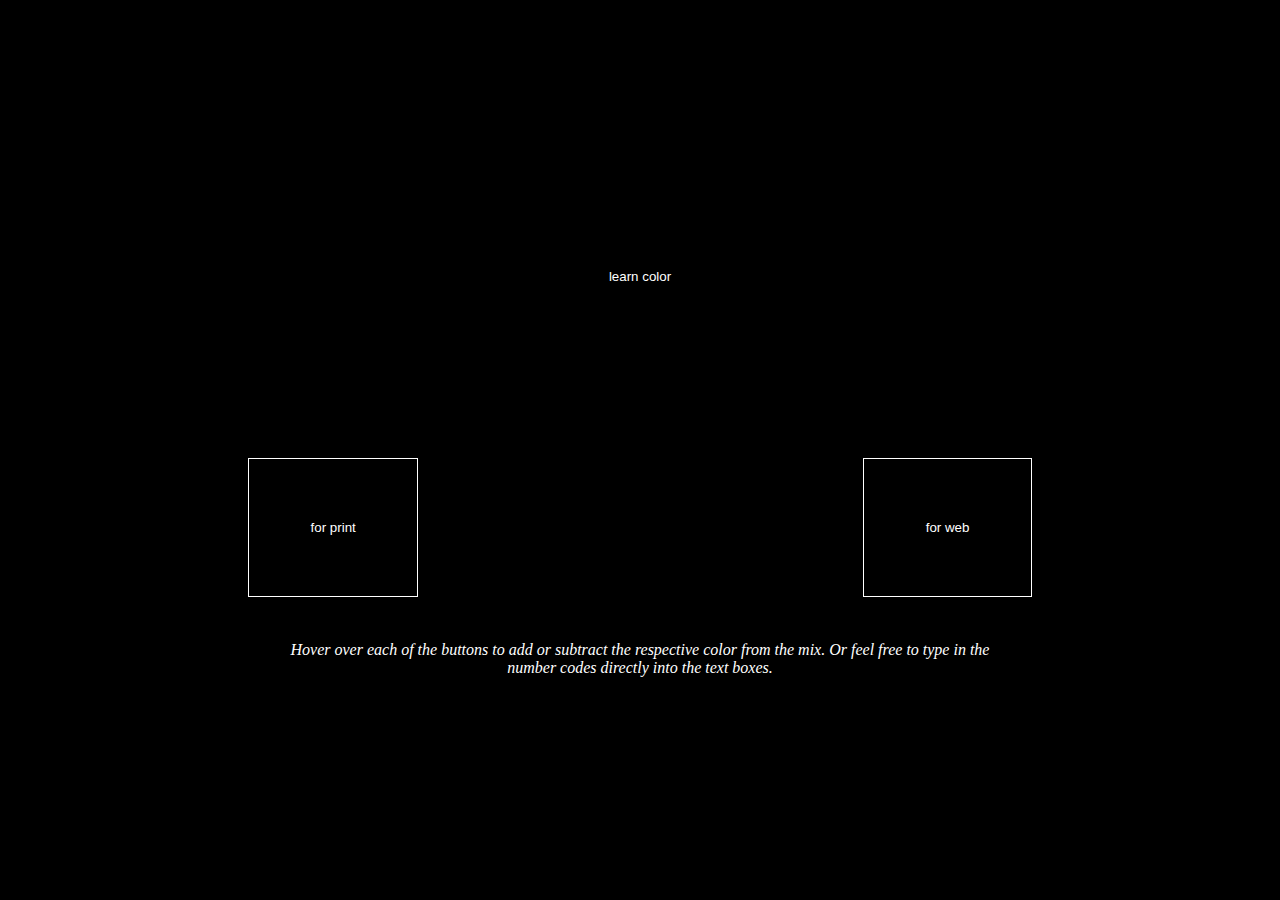
<file: index.html>
<!DOCTYPE html>
<html lang="en">
<head>
    <meta http-equiv="x-ua-compatible" content="ie=edge">
    <meta charset="utf-8"> 
    <meta name="viewport" content="width=device-width, initial-scale=1">
    <title>Changing States</title>
    <link rel="stylesheet" href="style.css">

    <script src="https://code.jquery.com/jquery-3.7.1.js" integrity="sha256-eKhayi8LEQwp4NKxN+CfCh+3qOVUtJn3QNZ0TciWLP4=" crossorigin="anonymous"></script>
</head>
<body id="landingBODY">

    <div class="container">
        <div>
            <button id="notLink">learn color</button>
        </div>

        <br>
    
        <div class="containerLinks">
            <button class="landingButt" onclick="location.href='cmyk.html'">
                for print
            </button>
    
            <button class="landingButt" onclick="location.href='rgb.html'">
                for web
            </button>
        </div> 
        
        <div class="text2">
            <p  style="font-style: italic;">
                Hover over each of the buttons to add or subtract the respective color from the mix. Or feel free to type in the number codes directly into the text boxes.
            </p>
        </div>
        
    </div>


    <!-- 
        information about cmyk and rgb from
        https://alexanders.com/blog/a-very-brief-history-of-cmyk/#:~:text=In%201906%2C%20the%20Eagle%20Printing,is%20a%20subtractive%20color%20model.
        and
        https://www.g2.com/articles/rgb-vs-cmyk    
    -->
   





    <script src="sc.js"></script>
</body>
</html>
</file>
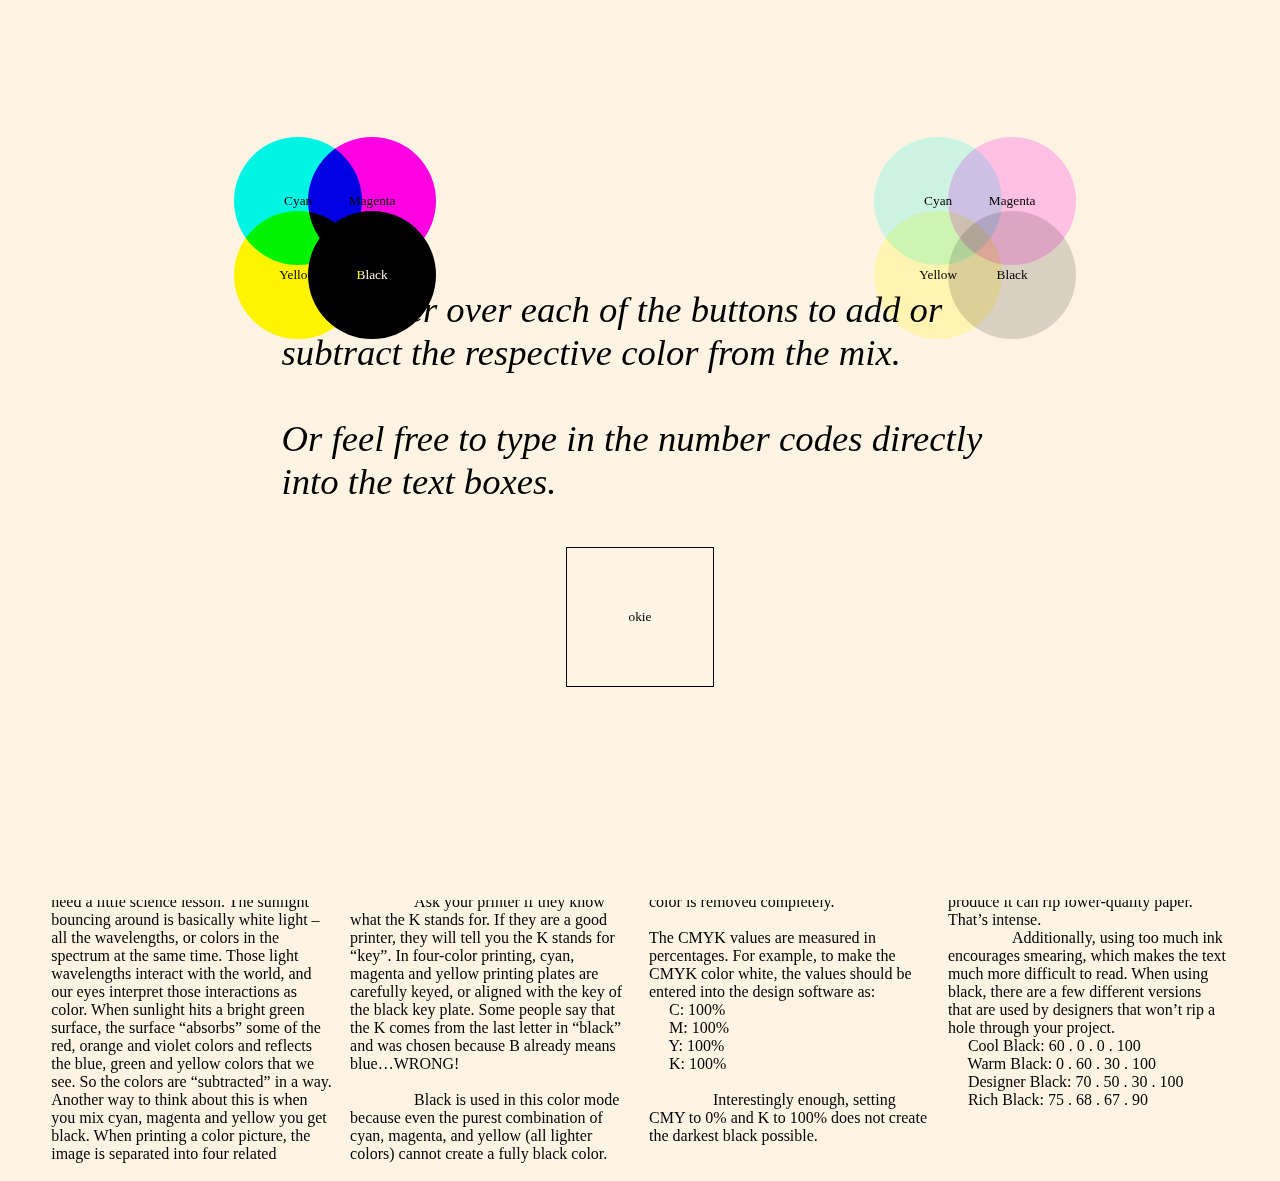
<file: cmyk.html>
<!DOCTYPE html>
<html lang="en">
<head>
    <meta http-equiv="x-ua-compatible" content="ie=edge">
    <meta charset="utf-8"> 
    <meta name="viewport" content="width=device-width, initial-scale=1">
    <title>Changing States</title>
    <link rel="stylesheet" href="style.css">

    <script src="https://code.jquery.com/jquery-3.7.1.js" integrity="sha256-eKhayi8LEQwp4NKxN+CfCh+3qOVUtJn3QNZ0TciWLP4=" crossorigin="anonymous"></script>
</head>
<body id="cmykBODY">

    <div id="splashC">

        <div class="container">
            <div class="text2">
                <p  style="font-style: italic;">
                    Hover over each of the buttons to add or subtract the respective color from the mix.
                    <br> <br>
                    Or feel free to type in the number codes directly into the text boxes.
                </p>
            </div>

            <div class="containerLinks">
                <button class="landingButt" id="cSplashButt">
                    okie
                </button>
            </div> 

        </div>

    

    </div>

    
    <div class="containerLinks" id="cmykA">
        <a href="cmyk.html" id="cmykA">PRINT</a>

        <div class="ballBox">
            <a href="index.html">
            <div class="ball"></div>
            </a>
        </div>

        <a href="rgb.html" id="cmykA">WEB</a>
    </div>

    <div class="container">


       

        <div class="colorBlock">

            <!-- <div class="text2">
                <p  style="font-style: italic;">
                    Hover over each of the buttons to add or subtract the respective color from the mix.
                </p>
            </div> -->

            <div class="colors" id="screenp">
                <h3 class="colorAS">
                    +
                </h3>
                <div class="buttons">
                    
                    <button class="buttC" id="addCyan">Cyan</button>
                    <button class="buttC" id="addMagenta">Magenta</button>
                    <button class="buttC" id="addYellow">Yellow</button>
                    <button class="buttC" id="addBlack">Black</button>
                </div>
        
                <div class="circle" id="circle"></div>
        
                
                <div class="buttons">
                    
                    <button class="buttC" id="subtractCyan">Cyan</button>
                    <button class="buttC" id="subtractMagenta">Magenta</button>
                    <button class="buttC" id="subtractYellow">Yellow</button>
                    <button class="buttC" id="subtractBlack">Black</button>
                </div>
                <h3 class="colorAS">
                    -
                </h3>
            </div>
        
            <div class="colors">
                <h2>C</h2>
                <input type="text" id="cText" class="colorInput" placeholder="C">
                <h2>M</h2>
                <input type="text" id="mText" class="colorInput" placeholder="M">
                <h2>Y</h2>
                <input type="text" id="yText" class="colorInput" placeholder="Y">
                <h2>K</h2>
                <input type="text" id="kText" class="colorInput" placeholder="K">
            </div>
    
            <div class="text2">
                <p  style="font-style: italic;">
                    Hover over each of the buttons to add or subtract the respective color from the mix.
                </p>
                <p style="font-style:italic;">
                    Or feel free to type in the number codes directly into the text boxes.
                    <br><br><br><br>
                </p>
            </div>
        </div>

        

        <div class="text">
            <p>
                CMYK is a color mixing system that uses cyan, magenta, yellow and black (K) inks. It is primarily used in print (business cards, posters, brochures, banners). 
                In 1906, the Eagle Printing Ink Company incorporated the four-color wet process inks for the first time. They discovered that these four colors can be combined to produce an almost unlimited number of richer, darker tones. 
                CMYK is a subtractive color model. To explain this we need a little science lesson. The sunlight bouncing around is basically white light – all the wavelengths, or colors in the spectrum at the same time. Those light wavelengths interact with the world, and our eyes interpret those interactions as color. When sunlight hits a bright green surface, the surface “absorbs” some of the red, orange and violet colors and reflects the blue, green and yellow colors that we see. So the colors are “subtracted” in a way. Another way to think about this is when you mix cyan, magenta and yellow you get black. 
                When printing a color picture, the image is separated into four related versions: cyan, magenta, yellow and black. Each image is made into a plate onto which the right concentration of colored ink is applied. When the four plates each print onto a page, the colors recombine and form the original image. 
                <br> </p>
                <p>
                Fun Fact: If you want what they call a “rich black” you will use all four colors – CMYK. 
            </p>
            <p> <br> </p>
            <p>
                <span style="font-style: italic;">Why does K stand for Black? </span>
            </p>
            <p>
                Ask your printer if they know what the K stands for. If they are a good printer, they will tell you the K stands for “key”. In four-color printing, cyan, magenta and yellow printing plates are carefully keyed, or aligned with the key of the black key plate. Some people say that the K comes from the last letter in “black” and was chosen because B already means blue…WRONG!
            </p>

            <p>
                <br>
            </p>

            <p>
                Black is used in this color mode because even the purest combination of cyan, magenta, and yellow (all lighter colors) cannot create a fully black color. 
                CMYK uses subtractive colors, not additive. Adding colors together in CMYK mode has the opposite effect on the result as RGB does; the more color added, the darker the results. Therefore, colors are taken away or subtracted to create a light result.
                This is because the CMYK colors absorb light, meaning that more ink results in less light. Combining cyan, magenta, and yellow will create a deep brown. It isn’t until the key (black) is added that the color is removed completely.
                <br> <br>
                The CMYK values are measured in percentages. For example, to make the CMYK color white, the values should be entered into the design software as: 
                <br>
                &emsp;  C: 100%
                <br>
                &emsp;  M: 100%
                <br>
                &emsp; Y: 100%
                <br>
                &emsp;  K: 100% 
                </p>
                <p> <br> </p>
                <p>
                Interestingly enough, setting CMY to 0% and K to 100% does not create the darkest black possible.
                </p> 
                <p>
                To create a “true” black, the following values should be entered:
                <br>
                &emsp; C: 75%
                <br>
                &emsp;  M: 68%
                <br>
                &emsp;  Y: 67%
                <br>
                &emsp; K: 90%
                </p>
                <p>
                This is called “rich black” or “Photoshop black” and is a much more pure black because it absorbs the most light. This color isn’t used often because the physical amount of ink that it takes to produce it can rip lower-quality paper. That’s intense.
                </p> 
                <p>
                Additionally, using too much ink encourages smearing, which makes the text much more difficult to read. When using black, there are a few different versions that are used by designers that won’t rip a hole through your project. 
                <br>
                &emsp; Cool Black: 60 . 0 . 0 . 100
                <br>
                &emsp; Warm Black: 0 . 60 . 30 . 100
                <br>
                &emsp; Designer Black: 70 . 50 . 30 . 100
                <br>
                &emsp; Rich Black: 75 . 68 . 67 . 90
            </p>
        </div>

       

    </div>
    




    <script src="sc.js"></script>
</body>
</html>
</file>
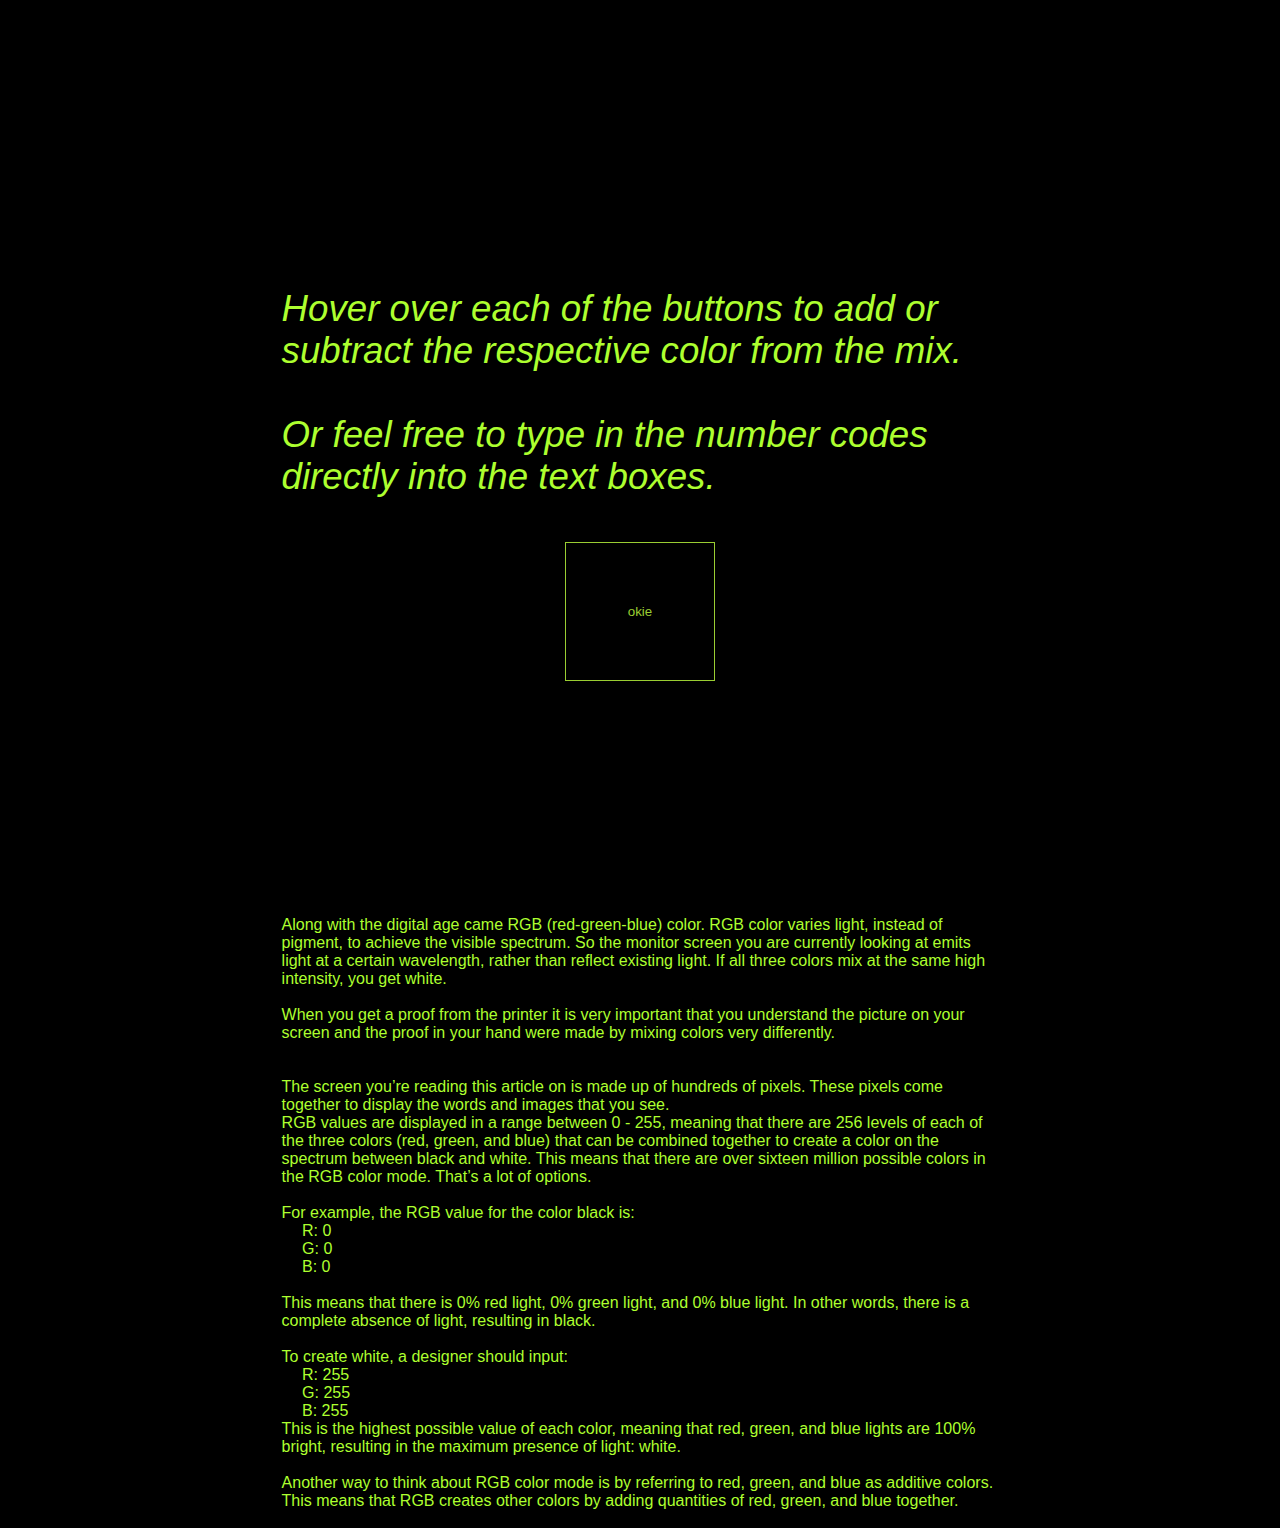
<file: rgb.html>
<!DOCTYPE html>
<html lang="en">
<head>
    <meta http-equiv="x-ua-compatible" content="ie=edge">
    <meta charset="utf-8"> 
    <meta name="viewport" content="width=device-width, initial-scale=1">
    <title>Changing States</title>
    <link rel="stylesheet" href="style.css">

    <script src="https://code.jquery.com/jquery-3.7.1.js" integrity="sha256-eKhayi8LEQwp4NKxN+CfCh+3qOVUtJn3QNZ0TciWLP4=" crossorigin="anonymous"></script>
</head>
<body id="rgbBODY">


    <div id="splash">

        <div class="container">
            <div class="text2">
                <p  style="font-style: italic;">
                    Hover over each of the buttons to add or subtract the respective color from the mix.
                    <br> <br>
                    Or feel free to type in the number codes directly into the text boxes.
                </p>
            </div>

            <div class="containerLinks">
                <button class="landingButt" id="rSplashButt">
                    okie
                </button>
            </div> 

        </div>

    

    </div>

    
    <div class="containerLinks">
        <a href="cmyk.html" id="rgbA">PRINT</a>

        <div class="ballBox">

            <a href="index.html"> 
                <div class="ball" id="box"></div>
            </a>
            <!-- <div class="ball" id="box"></div> -->
        </div>

        <a href="rgb.html" id="rgbA">WEB</a>
    </div>

    <div class="container">


        <!-- <div class="text2">
            <p  style="font-style: italic;">
                Hover over each of the buttons to add or subtract the respective color from the mix.
            </p>
        </div> -->

        <div class="colors" id="pixels">
            <h3 class="colorAS" id="rgbAS">
                +
            </h3>
            <div class="buttonsRGB">
                <button class="buttR" id="addRed">Red</button>
                <button class="buttR" id="addGreen">Green</button>
                <button class="buttR" id="addBlue">Blue</button>
            </div>
    
            <div class="circle" id="newCircle"></div>
    
            <div class="buttonsRGB">
                <button class="buttR" id="subtractRed">Red</button>
                <button class="buttR" id="subtractGreen">Green</button>
                <button class="buttR" id="subtractBlue">Blue</button>
            </div>
            <h3 class="colorAS" id="rgbAS">
                -
            </h3>
        </div>
    
        <div class="colors" id="rGB">
            <input type="text" id="rText" class="colorInputR" placeholder="R">
            <h2>R</h2>
            <input type="text" id="gText" class="colorInputR" placeholder="G">
            <h2>G</h2>
            <input type="text" id="bText" class="colorInputR" placeholder="B">
            <h2>B</h2>
        </div>

        <div class="text2">
            <p  style="font-style: italic;">
                Hover over each of the buttons to add or subtract the respective color from the mix.
            </p>
            <p  style="font-style: italic;">
                Or feel free to type in the number codes directly into the text boxes.
            <br><br><br>
            </p>
        </div>

        <div class="text2">
            <p>
                Along with the digital age came RGB (red-green-blue) color. RGB color varies light, instead of pigment, to achieve the visible spectrum. So the monitor screen you are currently looking at emits light at a certain wavelength, rather than reflect existing light. If all three colors mix at the same high intensity, you get white.
                <br><br>
                When you get a proof from the printer it is very important that you understand the picture on your screen and the proof in your hand were made by mixing colors very differently.
            <br><br><br>
                The screen you’re reading this article on is made up of hundreds of pixels. These pixels come together to display the words and images that you see.
                <br>
                RGB values are displayed in a range between 0 - 255, meaning that there are 256 levels of each of the three colors (red, green, and blue) that can be combined together to create a color on the spectrum between black and white. This means that there are over sixteen million possible colors in the RGB color mode. That’s a lot of options.
                <br> <br>
                For example, the RGB value for the color black is:
                <br>   
                &emsp; R: 0
                <br>
                &emsp; G: 0
                <br>
                &emsp; B: 0
                <br> <br>
                This means that there is 0% red light, 0% green light, and 0% blue light. In other words, there is a complete absence of light, resulting in black. 
                <br> <br>
                To create white, a designer should input:
                <br>
                &emsp; R: 255
                <br>
                &emsp; G: 255
                <br>
                &emsp; B: 255
                <br>
                This is the highest possible value of each color, meaning that red, green, and blue lights are 100% bright, resulting in the maximum presence of light: white. 
                <br> <br>
                Another way to think about RGB color mode is by referring to red, green, and blue as additive colors. This means that RGB creates other colors by adding quantities of red, green, and blue together. 
            </p>
        </div>

       

    </div>
    




    <script src="ipt.js"></script>
</body>
</html>
</file>
<file: style.css>
*{
    margin: 0px;
    padding: 0px;
    box-sizing: border-box;     
}

#cmykBODY {
    font-family: 'Times New Roman', Times, serif;
    color: rgb(0, 0, 0);
    background-color: rgb(255, 244, 227);

    font-size: 12pt;
}
#cmykBODY .text {
    padding-top: 0;
}
#cmykBODY p {
    text-indent: 5vw;
}
#cmykBODY br {
    text-indent: 5vw;
}
#landingBODY {
    height: 100vh;
    width: 100vw;

    background-color: black;
    color: white;

    display: flex;
    flex: auto;

    align-items: center;
    justify-content: center;

    padding: 5vw;
    text-align: center;

    /* border: 5px solid red; */
}
#rgbBODY {
    font-family: Arial, Helvetica, sans-serif;
    color: greenyellow;
    background-color: black;
}
#rgbBODY h2{
    color: white;

}

.colorAS {
    text-align: center;

    margin: 3vw;
    font-size: 12px;
    text-indent: 0vw;
    /* padding-left: 5vw; */
}

/* br {

    line-height: 200%;
} */
p {
    font-size: 12pt;
}
h2 {
    color: black;

    transition: .3s;
    font-size: 30px;
    padding: 1.5%;
}
a {
    transition: .5s;
    /* text-decoration: none; */

}
a:hover {
    font-size: 21pt;
}

.text {
    padding-left: 4vw;
    padding-right: 4vw;
    padding-top: 2vh;
    padding-bottom: 2vh;
    
    /* width: 80%; */
    align-self: center;

    transition: .3s;

    column-count: 4;
    column-gap: 2vh;

}
.text2{
    padding-left: 12%;
    padding-right: 12%;
    padding-top: 2vh;
    padding-bottom: 2vh;
    
    width: 80%;
    align-self: center;

    transition: .3s;
}

.colorBlock {
    display: flex;
    flex-direction: column;
    /* height: 50vh; */
}
.container {
    /* height: 100vh; */
    /* background-color: rgb(122, 25, 25); */

    font-size: 55pt;

    display: flex;
    flex-direction: column;

    /* height: 70vh; */
/* 
    align-items: center;
    text-align: center;
    align-content: center;
    justify-content: center; */

    /* border: 2px solid red;  */
        /* Add a red border for visibility */

}
.containerLinks {
    width: 100vw;
    display: flex;
    flex-direction: row;

    text-align: justify;
    justify-content: space-between;
    padding: 2vw;
}
#cmykA{
    color: #000;
}
#cmykA:visited {
    color: #000;
}
#rgbA {
    color: blue;
}
#rgbA:visited {
    color: blue;
}

.ballBox {
    width: 100%;
    padding-left: 1%;
    padding-right: 1%;
    /* border: 1px solid red; */

    display: flex;
    justify-content: center;
    transform-origin: left;
    transition: .5s;
}
/* .ballBox:hover {
    transform-origin: right;
} */
.ball {
    width: 3vh;
    height: 3vh;
    background-color: #000;
    border-radius: 50%;
    transition: .5s;
}
#box {
    border-radius: 0%;
    background-color: white;
}

.colors {
    display: flex;
    flex-direction: row;
    align-self: center;
    align-content: center;
    justify-content: center;
    align-items: center;

    margin: 2vh;
}
.colorAS {
    font-size: 10vw;
}
#rgbAS {
    color: white;
}

#cmyk {
    background-color: blue;
    /* border-radius: 50%;
    width: 25 vh;
    height: 25 vh; */
}

.colorcircle {
    background-color: blue;
    border-radius: 50%;
    width: 25vh;
    height: 25vh;
    padding: 5vw;
}

.circle {
    width: 25vw;
    height: 25vw;
    padding: 5vw;
    border-radius: 50%;
    /* background-color: black;  */
    /* Initial color */
    align-self: center;
    /* border: 1px solid black; */


    
    /* position: relative; */
    /* width: 300px;
    height: 300px; */
    /* background-color: #000;  */
        /* Background color for the dots */
}
#newCircle {
    background-color: black;
    border-radius: 0%;
    
}

.buttons {
    text-align: center;
    justify-content: center;

    display: flex;
    flex-wrap: wrap;
    width: 15vw;
    margin: 5vw;
}
.buttonsRGB {
    width: 30vw;
    text-align: center;
    justify-content: center;

    display: flex;
    flex-wrap: wrap;
    margin: 5vw;
}

button {
    border: none;
    text-align: center;
    align-items: center;
    
    /* line-height: 3rem; */
    margin: auto;
    padding: 5%;
}
.buttC {
    width: 10vw;
    height: 10vw;
    /* background-color: rgb(58, 146, 146); */
    /* margin: 2vw; */
    /* margin: -3vh;
    margin-left: 3vw;
    margin-right: 3vw; */

    margin: -3vh;

    display: flex;
    font-family: 'Times New Roman', Times, serif;
    align-content: center;

    justify-content: center;

    border-radius: 50%;

    mix-blend-mode: multiply;
    transition: .3s;


    /* flex-grow: 2; */
}
.buttC:hover {
    /* flex-grow: 2; */
}
#addCyan {
    background-color: rgb(0, 255, 255);
}
#addMagenta {
    background-color: rgb(255, 0, 255);
}
#addYellow {
    background-color: rgb(255, 255, 0);
}
#addBlack {
    background-color: rgb(0, 0, 0);
    color: white;
}
#subtractCyan {
    background-color: rgb(205, 255, 255);
}
#subtractMagenta {
    background-color: rgb(255, 201, 255);
}
#subtractYellow {
    background-color: rgb(255, 255, 199);
}
#subtractBlack {
    background-color: rgb(219, 219, 219);
}

.landingButt {
    border: 1px solid white;
    background-color: #000;
    color: white;

    transition: .3s;
}
.landingButt:hover {
    background-color: white;
    color: black;
}
#notLink {
    border: 0px;
    background-color: #000;
    color: white;
}


.buttR {
    width: 10vw;
    height: 10vw;
    margin: 3vw;

    /* border: 2px solid white; */

    display: flex;
    font-family: Arial, Helvetica, sans-serif;
    align-content: center;

    justify-content: center;
}
#addRed {
    background-color: rgb(255, 0, 0);
}
#subtractRed {
    background-color: rgb(255, 200, 200);
}
#addGreen {
    background-color: rgb(0, 255, 0);
}
#subtractGreen {
    background-color: rgb(200, 255, 200);
}
#addBlue {
    background-color: rgb(0, 0, 255);
}
#subtractBlue {
    background-color: rgb(200, 200, 255);
}


#screenp {
    margin-top: 0;
}
#pixels {
    margin: 0;
    height: 60vh;
}
#rGB {
    margin: 0;
    padding-bottom: 3vh;
    padding-top: 3vh;
}




input {
    width: 100%;
    font-size: 8vw;
}
.colorInput {
    width: 13%;
    text-align: center;
    border: 0px solid black;
    background-color: rgb(255, 251, 246);

    font-family: 'Times New Roman', Times, serif;
}
.colorInputR {
    width: 15%;
    text-align: center;
    border: 0px solid rgb(255, 255, 255);
    background-color: rgb(0, 0, 0);
    color: white;

    background-color: rgb(50, 50, 50);

    font-family: Arial, Helvetica, sans-serif;
}



/* .halftone-filter {
    position: relative;
    width: 300px;
    height: 300px;
    background-color: #000; 
} */

/* .dot {
    position: absolute;
    width: 10px;
    height: 10px;
    background-color: #fff; 
        Dot color
    border-radius: 50%; 
}  */


#splash {
    position: absolute;
    top: 0;
    left: 0;
    height: 100vh;
    width: 100vw;
    background: #000000;

    display: flex;
}
#splash p {
    padding-top: 30vh;
    font-size: 50%;
}
#splashC {
    position: absolute;
    top: 0;
    left: 0;
    height: 100vh;
    width: 100vw;
    background: rgb(255, 244, 227);

    display: flex;
}
#splashC p {
    padding-top: 30vh;
    font-size: 50%;
}
#rSplashButt {
    color: yellowgreen;
    background-color: black;
    border: 1px solid yellowgreen;
}
#rSplashButt:hover {
    color: black;
    background-color: yellowgreen;
    border: 1px solid yellowgreen;
}
#cSplashButt {
    color: black;
    background-color: rgb(255, 244, 227);
    border: 1px solid black;
    font-family: 'Times New Roman', Times, serif;
}
#cSplashButt:hover {
    color: rgb(255, 244, 227);
    background-color: black;
    border: 1px solid black;
}


@media only screen and (max-width: 600px)
    {

        h2 {
            font-size: 40px;
        }

        .text {
            width: 100%;
            padding-left: 8%;
            padding-right: 8%;
            padding-top: 4%;
            padding-bottom: 4%;
        }

        .colorInputR {
            margin: 1%;
        }

        .buttC {
            margin: -1vh;
            font-size: 8pt;
            margin-left: 3vh;
            margin-right: 3vh;
            
            width: 15vw;
            height: 15vw;
        }
        
        .colorBlock {
            height: auto;
        }

        .text {
            padding-left: 4vw;
            padding-right: 4vw;
            padding-top: 2vh;
            padding-bottom: 2vh;
            
            column-count: 2;
            column-gap: 2vh;

            height: auto;
        
        }

        .circle {
            width: 40vw;
            height: 40vw;
            padding: 5vw;
        }

        .containerLinks {
            width: 100vw;
            display: flex;
            flex-direction: row;

            text-align: justify;
            justify-content: space-between;
            padding: 4vw;
        }

    }
</file>
